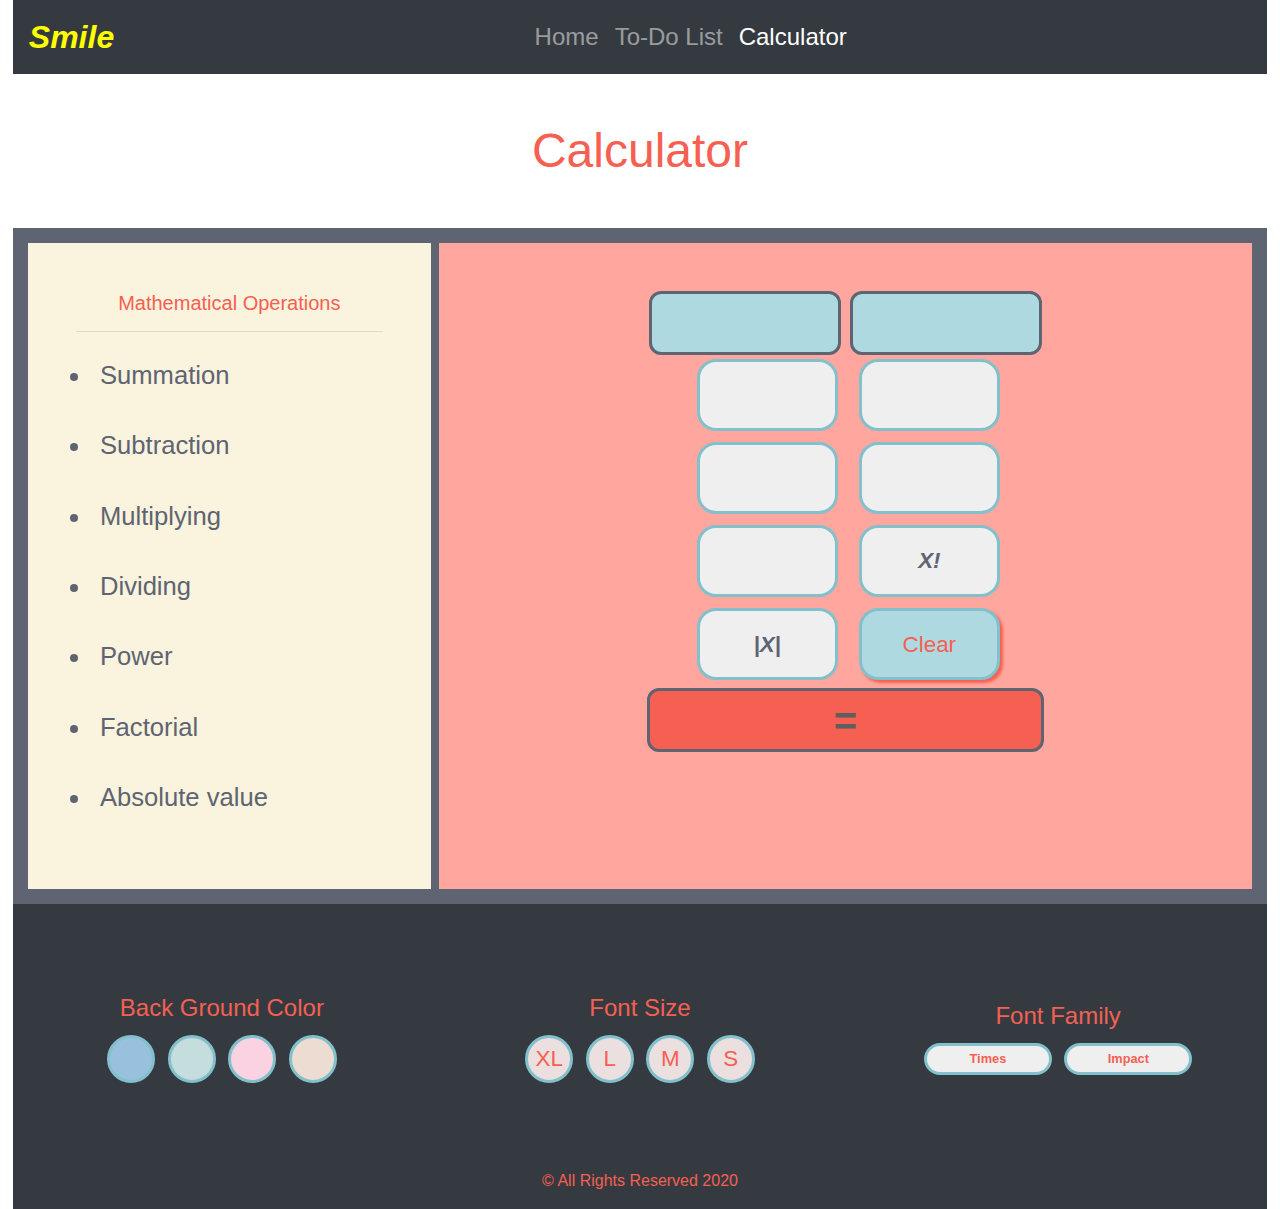
<file: calculate.html>
<!DOCTYPE html>
<html lang="en">

<head>
    <meta charset="UTF-8">
    <meta name="viewport" content="width=device-width, initial-scale=1.0">
    <!-- Using Icon Laibrary(font awesome) -->
    <link rel="stylesheet" href="https://cdnjs.cloudflare.com/ajax/libs/font-awesome/5.13.1/css/all.min.css"
        integrity="sha512-xA6Hp6oezhjd6LiLZynuukm80f8BoZ3OpcEYaqKoCV3HKQDrYjDE1Gu8ocxgxoXmwmSzM4iqPvCsOkQNiu41GA=="
        crossorigin="anonymous" />
    <!-- CSS in Bootstrap -->
    <link rel="stylesheet" href="https://stackpath.bootstrapcdn.com/bootstrap/4.5.2/css/bootstrap.min.css"
        integrity="sha384-JcKb8q3iqJ61gNV9KGb8thSsNjpSL0n8PARn9HuZOnIxN0hoP+VmmDGMN5t9UJ0Z" crossorigin="anonymous">
    <!-- JavaScript in BootStrap -->
    <script src="https://code.jquery.com/jquery-3.5.1.slim.min.js"
        integrity="sha384-DfXdz2htPH0lsSSs5nCTpuj/zy4C+OGpamoFVy38MVBnE+IbbVYUew+OrCXaRkfj" crossorigin="anonymous">
        </script>
    <script src="https://cdn.jsdelivr.net/npm/popper.js@1.16.1/dist/umd/popper.min.js"
        integrity="sha384-9/reFTGAW83EW2RDu2S0VKaIzap3H66lZH81PoYlFhbGU+6BZp6G7niu735Sk7lN" crossorigin="anonymous">
        </script>
    <script src="https://stackpath.bootstrapcdn.com/bootstrap/4.5.2/js/bootstrap.min.js"
        integrity="sha384-B4gt1jrGC7Jh4AgTPSdUtOBvfO8shuf57BaghqFfPlYxofvL8/KUEfYiJOMMV+rV" crossorigin="anonymous">
        </script>
    <link rel="stylesheet" href="calculate.css">
    <title>Smile -- Calculator</title>

</head>

<body id="body">
    <!----------------------------------main container----------------------------->
    <div id="container">
        <!----------------------------------nav bar---------------------------------->
        <header class="header" id="header">
            <nav class="navbar navbar-expand-xl navbar-dark bg-dark">
                <a class="navbar-brand" href="#"><i class="smile fas fa-smile "> Smile </i> </a>
                <button class="navbar-toggler collapsed" type="button" data-toggle="collapse"
                    data-target="#navbarsExample06" aria-controls="navbarsExample06" aria-expanded="false"
                    aria-label="Toggle navigation">
                    <span class="navbar-toggler-icon"></span>
                </button>
                <div class="navbar-collapse collapse" id="navbarsExample06">
                    <ul class="navbar-nav mr-auto">
                        <li class="nav-item ">
                            <a class="nav-link" href="index.html">Home </a>
                        </li>
                        <li class="nav-item">
                            <a class="nav-link" href="To-doList.html">To-Do List</a>
                        </li>
                        <li class="nav-item active">
                            <a class="nav-link" href="calculate.html">Calculator</a>
                        </li>
                    </ul>
                </div>
            </nav>
        </header>
        <!----------------------------------content---------------------------------->
        <h1 class="headCalculator"> <i class="fas fa-calculator"></i> Calculator </h1>
        <main class="main" id="main">

            <section class="section" id="sectionOne">
                <h5>Mathematical Operations </h5>
                <hr>
                <ul class="listCalculator">
                    <li>Summation</li>
                    <li>Subtraction</li>
                    <li>Multiplying</li>
                    <li>Dividing</li>
                    <li>Power</li>
                    <li>Factorial</li>
                    <li>Absolute value</li>
                </ul>

            </section>
            <section class="section" id="sectionTow">

                <input type="number" id="input1" class="sum">
                <input type="number" id="input2" class="sum">
                <div class="calculate">
                    <button id="addition" onclick="myAddition()"><i class="fas fa-plus"></i></button>
                    <button id="subtraction" onclick="mySubtraction()"><i class="fas fa-minus"></i></button>
                    <button id="multiplying" onclick="myMultiplying()"><i class="fas fa-times"></i> </button>
                    <button id="dividing" onclick="myDividing()"><i class="fas fa-divide"></i></button>
                    <button id="power" onclick="myPower()"><i class="fas fa-superscript"></i></button>
                    <button id="factorial" onclick="myFactorial()"> <i class="fas">X!</i></button>
                    <button id="absoluteValue" onclick="myAbsoluteValue()"><i class="fas">|X|</i></button>
                    <button id="clear" onclick="clearButton()"> Clear </button>
                </div>
                <button class="sum" id="sum"> = </button>

            </section>
        </main>
        <!-- -----------------------Footer--------------------- -->
        <footer class="page-footer font-small bg-dark pt-4">

            <!-- Footer Elements -->
            <div class="footer">
                <div class="styleInJavaScript">
                    <div class="itemFooter" onclick="backGroundColor()">
                        <h4>Back Ground Color</h4>
                        <button id="colorOne" class="buttonColor"></button>
                        <button id="colorTwo" class="buttonColor"></button>
                        <button id="colorThree" class="buttonColor"></button>
                        <button id="colorFour" class="buttonColor"></button>
                    </div>
                    <div class="itemFooter" onclick="Size()">
                        <h4>Font Size</h4>
                        <button id="sizeOne" class="buttonSize">XL</button>
                        <button id="sizeTwo" class="buttonSize">L</button>
                        <button id="sizeThree" class="buttonSize">M</button>
                        <button id="sizeFour" class="buttonSize">S</button>
                    </div>
                    <div class="itemFooter" onclick="fontFamily()">
                        <h4>Font Family</h4>
                        <button id="fontOne" class="buttonFontFamily">Times</button>
                        <button id="fontTwo" class="buttonFontFamily">Impact</button>
                    </div>

                </div>
            </div>
            <!-- Copyright -->
            <div class="footer-copyright text-center py-3">© All Rights Reserved 2020 </div>
            <!-- Copyright -->

        </footer>
        <!-- Footer -->

    </div>
    <script src="calculate.js"></script>
</body>

</html>
</file>
<file: calculate.css>
* {
            box-sizing: border-box;
            margin: auto;
            padding: 0;
            text-align: center;
            color: #f56052;
        }

 #container {
            width: 98vw;
            height: 100vh;
        }
        /* _________Navbare____________  */
        .smile {
            color: yellow !important;
            font-size: 2rem;

        }

        .navbar-nav .nav-link {
            font-size: 1.5rem;
        }
 /*________________End Navbare ___________________ */
       

        .headCalculator {
            margin: 3rem;
            font-size: 3rem;
        }

        .main {
            justify-content: center;
            background-color: #5e6472;
            display: grid;
            grid-template-columns: 1fr 2fr;
            padding: 0.7rem;
            grid-row: 1;
            width: 98vw;

        }
/* _________section _____________ */
        .listCalculator li {
            margin: 1rem;
            padding: 0.5rem;
            font-size: 0.8em;
            color: #5e6472;
            text-align: left;
        }

        #sectionOne {
            background-color: #faf3dd;
        }


        .section {
            background-color: #ffa69e;
            text-align: center;
            margin: 0.25rem;
            padding: 3rem;
            font-size: 2rem;

        }

        .calculate {
            display: grid;
            justify-content: center;
            grid-template-columns: repeat(4, 155px);
            grid-row: 1;
            padding: 0.7rem;
            margin: 2rem;
            grid-gap: 0.20rem;
        }

        button {
            margin: 0.25rem;
            /* padding: 0rem; */
            font-size: 2rem;
            width: 7vw;
            height: 10vh;
            border: 3px solid #82c0cc;
            border-radius: 19px;
        }

        button:hover {
            background-color: #aed9e0;
            transform: scale(0.9)
        }

        .fas {
            color: #5e6472;
            font-weight: bold;
        }

        #clear {
            box-shadow: #f56052 3px 3px 3px;
            background-color: #aed9e0;
        }

        .sum {
            font-size: 1.2rem;
            height: 4rem;
            width: 15vw;
            font-size: 1.5rem;
            background-color: #aed9e0;
            border-radius: 12px;
            border: #5e6472 3px solid;
        }

        #sum {
            background-color: #f56052;
            color: #615e5e;
            font-size: 2.5rem;
            font-weight: bold;
            width: 31vw;

        }

        #sum:hover {
            transform: scale(1);
        }

        /* __________________________Footer____________________ */
        .styleInJavaScript {
            display: grid;
            grid-template-columns: repeat(3, 1fr);
            height: 25vh;
        }

        .buttonColor,
        .buttonSize {
            background-color: #ebdfdf;
            width: 3rem;
            height: 3rem;
            border-radius: 50%;
        }

        .buttonFontFamily {
            width: 8rem;
            height: 2rem;
            font-size: 0.8rem;
            font-weight: bold;
        }

        #colorOne {
            background-color: #99c1de;
        }

        #colorTwo {
            background-color: #c5dedd;
        }

        #colorThree {
            background-color: #fad2e1;
        }

        #colorFour {
            background-color: #eddcd2;
        }
/* End Footer */

        /* Media  Quere*/
        @media(max-width:1470px) {
            .calculate {
                grid-template-columns: repeat(2, 159px);
                margin: 0;
                padding: 0;
                padding-left: 1rem;
            }

            button {

                padding: 0rem;
                font-size: 1.4rem;
                width: 11vw;
                height: 8vh;
                border: 3px solid #82c0cc;
            }
        }

        @media(max-width:950px) {
            .calculate {
                grid-template-columns: repeat(2, 0fr);

            }

            button {

                padding: 0rem;
                font-size: 1.4rem;
                width: 11vw;
                height: 8vh;
                border: 3px solid #82c0cc;
            }

            .sum {
                font-size: 1.5rem;

            }

        }

        @media(max-width:750px) {
            .main {
                grid-template-columns: repeat(1, 0fr);
                width: 97vw;
            }

            .calculate {
                grid-template-columns: repeat(3, 0fr);
                grid-gap: 1rem;

            }

            .section {
                padding: 2rem;
                width: 95vw;
            }

            .sum {
                font-size: 1rem;
    width: 8rem;
    height: 3rem;
                
            }
#sum{
      width: 6rem;
    height: 4rem;
}

            button {
               width: 11vw;
    height: 7vh;
    font-size: 1rem;
            }

        }

        @media(max-width:415px) {
            .headCalculator {
                font-size: 1.5rem;
            }

            .main {
                justify-content: center;
                background-color: #5e6472;
                margin: 0;
                padding: 0;
            }

            .calculate {
                grid-template-columns: repeat(3, 0fr);
                grid-gap: 1rem;
            }

            .section {
                padding: 2rem;
            }

            .sum {
              font-size: 0.8rem;
    width: 30vw;
    height: 6vh;
            }
#sum{
   height: 7vh;
    font-size: 2rem;
}

            button {
                width: 15vw;
                height: 6vh;

            }

            .styleInJavaScript {
                font-size: 0.5rem;
                height: 35vh;
            }

            .buttonColor,
            .buttonSize {
                width: 2.5rem;
                height: 2.5rem;

            }

            h4 {
                font-size: 0.9rem;
            }

        }

        @media(max-width:376px) {
            button {
                width: 15vw;
                height: 6vh;
                font-size: 1rem;
            }

            .sum {
                font-size: 1rem;
                width: 30vw;
                height: 5vh;
            }

            #sum {
                width: 40vw;
                height: 7vh;
            }
        }
        /*_________________ End Media Quere__________________ */
</file>
